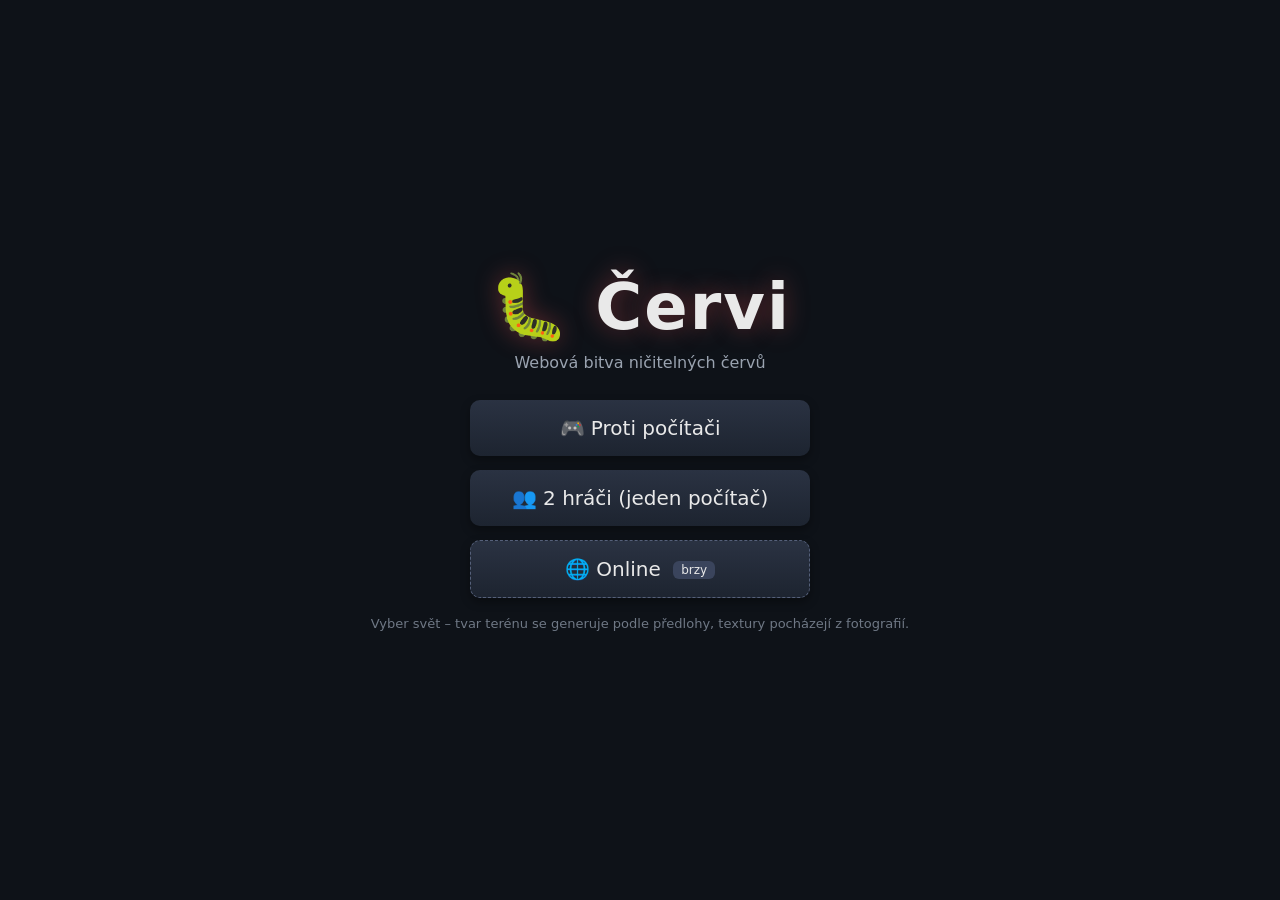
<file: deploy/index.html>
<!DOCTYPE html>
<html lang="cs">
<head>
<meta charset="utf-8">
<meta name="viewport" content="width=device-width, initial-scale=1">
<title>Červi – webová bitva</title>
<link rel="icon" href="data:image/svg+xml,<svg xmlns='http://www.w3.org/2000/svg' viewBox='0 0 100 100'><text y='.9em' font-size='90'>🐛</text></svg>">
<link rel="stylesheet" href="css/style-260805-214146.css">
</head>
<body>
<div id="app">

  <section id="screen-menu" class="screen">
    <h1 class="title">🐛 Červi</h1>
    <p class="sub">Webová bitva ničitelných červů</p>
    <div class="menu-btns">
      <button id="btn-single" class="big">🎮 Proti počítači</button>
      <button id="btn-local" class="big">👥 2 hráči (jeden počítač)</button>
      <button id="btn-online" class="big soon">🌐 Online <span class="badge">brzy</span></button>
    </div>
    <p class="hint">Vyber svět – tvar terénu se generuje podle předlohy, textury pocházejí z fotografií.</p>
  </section>

  <section id="screen-setup" class="screen hidden">
    <h2 id="setup-title">Příprava mapy</h2>
    <div class="setup-box card">
      <div class="map-preview-wrap">
        <canvas id="map-preview" width="360" height="202"></canvas>
      </div>
      <div class="row center">
        <button id="btn-gen-map" class="btn">🔄 Vygenerovat nový tvar</button>
      </div>
      <div id="tex-picker"></div>
      <div class="row center">
        <button id="btn-back" class="btn">← Zpět</button>
        <button id="btn-start" class="btn big-cta">🚀 Začít hru</button>
      </div>
    </div>
  </section>

  <section id="screen-game" class="screen hidden">
    <button id="btn-pause" title="Pauza / menu (Esc)">☰</button>
    <div id="hud">
      <div id="team-red" class="team-panel red"></div>
      <div id="hud-center">
        <div id="turn-label">Tah</div>
        <div id="turn-bar-wrap"><div id="turn-bar"></div></div>
        <div id="wind"><span id="wind-arrow">➤</span><span id="wind-val">0</span></div>
      </div>
      <div id="team-blue" class="team-panel blue"></div>
    </div>
    <div id="canvas-wrap">
      <canvas id="game-canvas" width="1280" height="720"></canvas>
    </div>
    <div id="weapon-table"></div>
    <div id="controls-hint">Míření: myš &nbsp;·&nbsp; Síla: drž tlačítko, pusť = výstřel &nbsp;·&nbsp; Zruš: pravé tlačítko / Esc &nbsp;·&nbsp; P1: WASD + W skok &nbsp;·&nbsp; P2: šipky + ↑ &nbsp;·&nbsp; Klik na červa = výběr &nbsp;·&nbsp; Esc = pauza</div>
    <div id="msg"></div>
    <div id="overlay" class="hidden">
      <div id="overlay-text"></div>
      <div class="overlay-btns">
        <button id="btn-rematch" class="big">🔁 Znovu</button>
        <button id="btn-menu" class="big">🏠 Menu</button>
      </div>
    </div>
    <div id="pause-overlay" class="hidden">
      <div class="pause-box">
        <div id="pause-text">⏸ Pauza</div>
        <div class="overlay-btns">
          <button id="btn-resume" class="big">▶ Pokračovat</button>
          <button id="btn-pause-menu" class="big">🏠 Menu</button>
        </div>
      </div>
    </div>
  </section>

</div>

  <script src="js/app-260805-214146.js"></script>
</body>
</html>
</file>
<file: deploy/css/style-260805-214146.css>
* { box-sizing: border-box; margin: 0; padding: 0; }
html, body {
height: 100%;
background: #0e1218;
color: #e9e9e9;
font-family: "Segoe UI", system-ui, Arial, sans-serif;
overflow: hidden;
}
#app { height: 100vh; }
.hidden { display: none !important; }
.screen {
height: 100vh;
display: flex;
flex-direction: column;
align-items: center;
justify-content: center;
gap: 18px;
padding: 20px;
}
.title {
font-size: 64px;
letter-spacing: 2px;
text-shadow: 0 0 24px rgba(255, 90, 90, 0.35);
}
.sub { color: #9aa3b0; margin-top: -10px; }
.hint { color: #6f7885; font-size: 13px; }
.menu-btns { display: flex; flex-direction: column; gap: 14px; margin-top: 10px; }
button {
font: inherit;
cursor: pointer;
border: none;
border-radius: 10px;
background: linear-gradient(180deg, #2a3242, #1d2430);
color: #e9e9e9;
padding: 12px 26px;
transition: transform .12s, box-shadow .12s, background .12s;
box-shadow: 0 4px 10px rgba(0,0,0,.35);
}
button:hover { transform: translateY(-2px); box-shadow: 0 8px 18px rgba(0,0,0,.45); }
button:active { transform: translateY(0); }
button:disabled { opacity: .4; cursor: not-allowed; }
button.big { font-size: 20px; padding: 16px 42px; min-width: 300px; }
button.soon { border: 1px dashed #55607a; }
.badge {
font-size: 12px;
background: #3a445c;
border-radius: 6px;
padding: 2px 8px;
vertical-align: middle;
margin-left: 6px;
}
.card {
background: #171d27;
border: 1px solid #26303f;
border-radius: 14px;
padding: 26px 30px;
box-shadow: 0 10px 30px rgba(0,0,0,.4);
}
.setup-box { display: flex; flex-direction: column; gap: 16px; min-width: 420px; }
.row { display: flex; align-items: center; gap: 14px; }
.row .btn { font-size: 15px; padding: 10px 18px; }
.big-cta { background: linear-gradient(180deg, #c4453c, #8e2b26); font-size: 18px; padding: 12px 30px; }
.chk { display: flex; align-items: center; gap: 8px; font-size: 16px; cursor: pointer; user-select: none; }
.chk.small { font-size: 14px; color: #b9c2d0; }
.chk input { width: 17px; height: 17px; accent-color: #c4453c; }
.setup-box { min-width: 480px; }
.map-preview-wrap canvas {
width: 100%;
border-radius: 10px;
border: 1px solid #2c3648;
background: #0b0f16;
display: block;
}
.row.center { justify-content: center; }
#tex-picker { display: flex; gap: 10px; justify-content: center; flex-wrap: wrap; }
.tex-btn {
width: 100px;
padding: 8px;
display: flex;
flex-direction: column;
align-items: center;
gap: 6px;
font-size: 12px;
border-radius: 10px;
background: linear-gradient(180deg, #222b3a, #181f2b);
border: 1px solid #2c3648;
}
.tex-btn canvas { width: 100%; height: 36px; border-radius: 6px; border: 1px solid #1a212c; }
.tex-btn.selected { border-color: #f0c04a; box-shadow: 0 0 12px rgba(240,192,74,.35); transform: translateY(-3px); }
.tex-btn:hover { background: linear-gradient(180deg, #2a3446, #1d2532); }
#screen-game { justify-content: flex-start; gap: 8px; padding: 8px; position: relative; }
#btn-pause {
position: absolute;
top: 8px;
right: 10px;
z-index: 40;
font-size: 16px;
padding: 8px 14px;
background: rgba(30,38,52,.85);
border: 1px solid #2c3648;
}
#hud {
width: min(1280px, 100%);
display: flex;
align-items: center;
justify-content: space-between;
gap: 14px;
}
.team-panel {
background: rgba(20,26,36,.85);
border-radius: 10px;
padding: 8px 12px;
min-width: 210px;
border: 1px solid #26303f;
}
.team-panel .t-head { display: flex; justify-content: space-between; font-size: 13px; margin-bottom: 6px; font-weight: 600; }
.team-panel.red .t-head { color: #e87878; }
.team-panel.blue .t-head { color: #7db4ef; }
.team-panel.active { border-color: #f0c04a; box-shadow: 0 0 14px rgba(240,192,74,.25); }
.team-panel.dead { opacity: .55; }
.chips { display: flex; flex-direction: column; gap: 4px; }
.chip { display: flex; align-items: center; gap: 8px; font-size: 11px; color: #c3cbda; }
.chip.dead { opacity: .3; text-decoration: line-through; }
.chip .c-name { width: 26px; }
.chip .bar { flex: 1; height: 9px; background: #232b38; border-radius: 5px; overflow: hidden; }
.chip .fill { height: 100%; background: #5fd45f; border-radius: 5px; transition: width .15s; }
.chip .fill.mid { background: #e8a33d; }
.chip .fill.low { background: #e05858; }
#hud-center { display: flex; flex-direction: column; align-items: center; gap: 4px; flex: 1; }
#turn-label { font-size: 15px; font-weight: 700; letter-spacing: .5px; }
#turn-bar-wrap { width: 320px; max-width: 100%; height: 12px; background: #202837; border-radius: 7px; overflow: hidden; border: 1px solid #2c3648; }
#turn-bar { height: 100%; background: #5fd45f; width: 100%; }
#turn-bar.mid { background: #e8a33d; }
#turn-bar.low { background: #e05858; }
#wind { display: flex; align-items: center; gap: 6px; font-size: 13px; color: #9fb3d1; }
#wind-arrow { display: inline-block; font-size: 15px; transition: transform .4s; }
#canvas-wrap {
flex: 1;
min-height: 0;
width: min(1280px, 100%);
display: flex;
align-items: center;
justify-content: center;
}
#game-canvas {
background: #0b0f16;
border-radius: 10px;
border: 1px solid #26303f;
box-shadow: 0 8px 28px rgba(0,0,0,.5);
max-height: 100%;
max-width: 100%;
touch-action: none;
cursor: crosshair;
}
#weapon-table {
display: flex;
gap: 10px;
justify-content: center;
padding: 6px 0 2px;
}
.wbtn {
width: 108px;
height: 62px;
display: flex;
flex-direction: column;
align-items: center;
justify-content: center;
gap: 2px;
padding: 6px;
border-radius: 10px;
background: linear-gradient(180deg, #222b3a, #181f2b);
border: 1px solid #2c3648;
font-size: 12px;
}
.wbtn .ic { font-size: 22px; line-height: 1; }
.wbtn .nm { font-size: 12px; font-weight: 600; }
.wbtn .am { font-size: 11px; color: #8fa0b8; }
.wbtn.selected { border-color: #f0c04a; box-shadow: 0 0 12px rgba(240,192,74,.35); transform: translateY(-3px); }
.wbtn.empty { opacity: .3; pointer-events: none; }
.wbtn:hover:not(.empty) { background: linear-gradient(180deg, #2a3446, #1d2532); }
#controls-hint { font-size: 11px; color: #5d6673; text-align: center; padding-bottom: 4px; }
#msg {
position: fixed;
left: 50%;
bottom: 120px;
transform: translateX(-50%);
background: rgba(16,20,28,.92);
border: 1px solid #33405a;
border-radius: 10px;
padding: 10px 22px;
font-size: 17px;
font-weight: 600;
opacity: 0;
pointer-events: none;
transition: opacity .25s;
z-index: 50;
max-width: 80vw;
text-align: center;
}
#msg.show { opacity: 1; }
#msg.dmg { color: #ffb0b0; border-color: #7a3a3a; }
#msg.turn { color: #ffd98a; border-color: #6a5a2a; }
#msg.pickup { color: #a8f0a8; border-color: #3a6a3a; }
#msg.warn { color: #ff9a9a; }
#overlay {
position: fixed;
inset: 0;
background: rgba(5,8,12,.75);
display: flex;
flex-direction: column;
align-items: center;
justify-content: center;
gap: 22px;
z-index: 100;
}
#overlay-text { font-size: 38px; font-weight: 800; text-shadow: 0 4px 20px rgba(0,0,0,.6); }
.overlay-btns { display: flex; gap: 16px; }
#pause-overlay {
position: fixed;
inset: 0;
background: rgba(8,12,18,.55);
display: flex;
align-items: center;
justify-content: center;
z-index: 90;
}
.pause-box {
background: #171d27;
border: 1px solid #33405a;
border-radius: 14px;
padding: 30px 40px;
display: flex;
flex-direction: column;
gap: 20px;
align-items: center;
box-shadow: 0 10px 30px rgba(0,0,0,.5);
}
#pause-text { font-size: 26px; font-weight: 700; }
</file>
